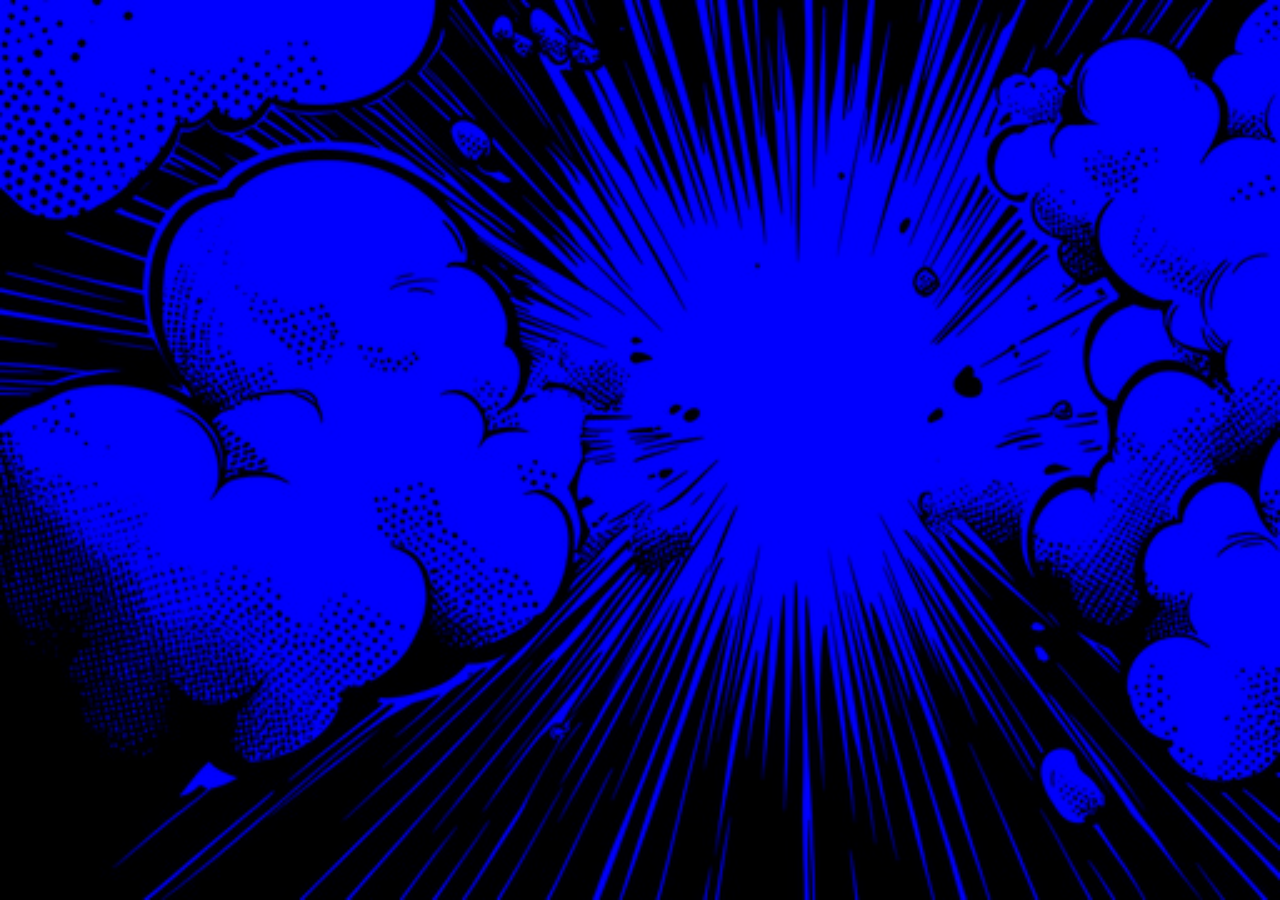
<file: index.htm>
<!DOCTYPE html>
<html lang="en">

	<head>
		<meta charset="UTF-8" />
		<meta name="viewport" content="width=device-width, initial-scale= 1.0" />
		<link rel="stylesheet" href="assets/style.css">
		<title>WHAHAFENVELLA</title>

	</head> 
	<body>
		<audio controls autoplay hidden loop >
  			<source src="assets/VAM1.mp3" type="audio/mp3">
		</audio>
		<img src="assets/wahafenvella.gif">
		<div class="card">
			<p>
				WHA HAFEN VELLA?
				<button onclick="location.href='2.htm'">Next</button>
			</p>
		</div>
	</body>
</html>
</file>
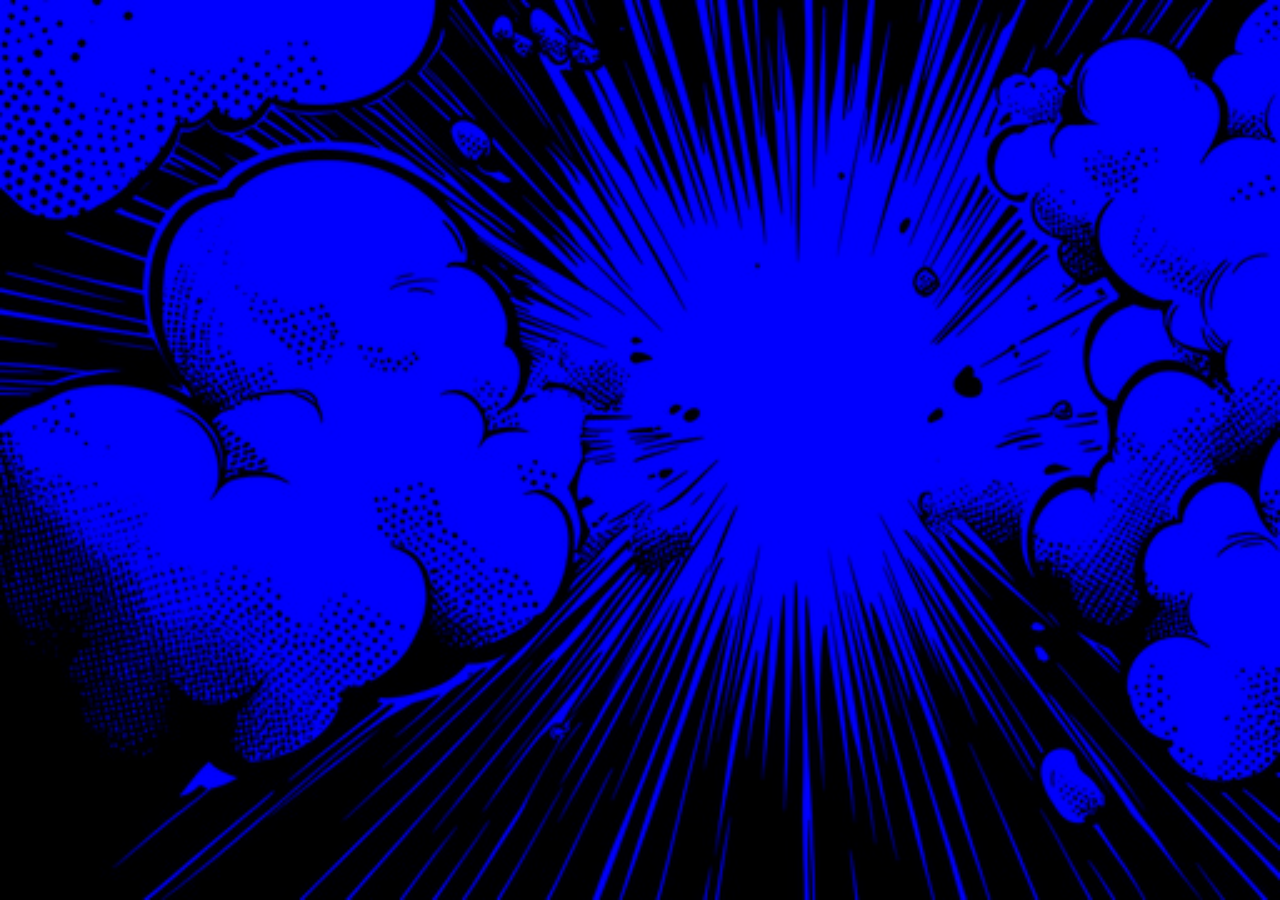
<file: 2.htm>
<!DOCTYPE html>
<html lang="en">

	<head>
		<meta charset="UTF-8" />
		<meta name="viewport" content="width=device-width, initial-scale= 1.0" />
		<link rel="stylesheet" href="assets/style.css">
		<title>Sample</title>
	</head>
	<body>
		<audio controls autoplay hidden loop>
  			<source src="assets/VAM2.mp3" type="audio/mp3">
		</audio> 
		<img src="assets/whyucrying.gif">
		<div class="card">
			<p>
				WHY ARE U CRYING AGAIN?
				<button onclick="location.href='3.htm'">Next</button>
			</p>
		</div>
	</body>
</html>
</file>
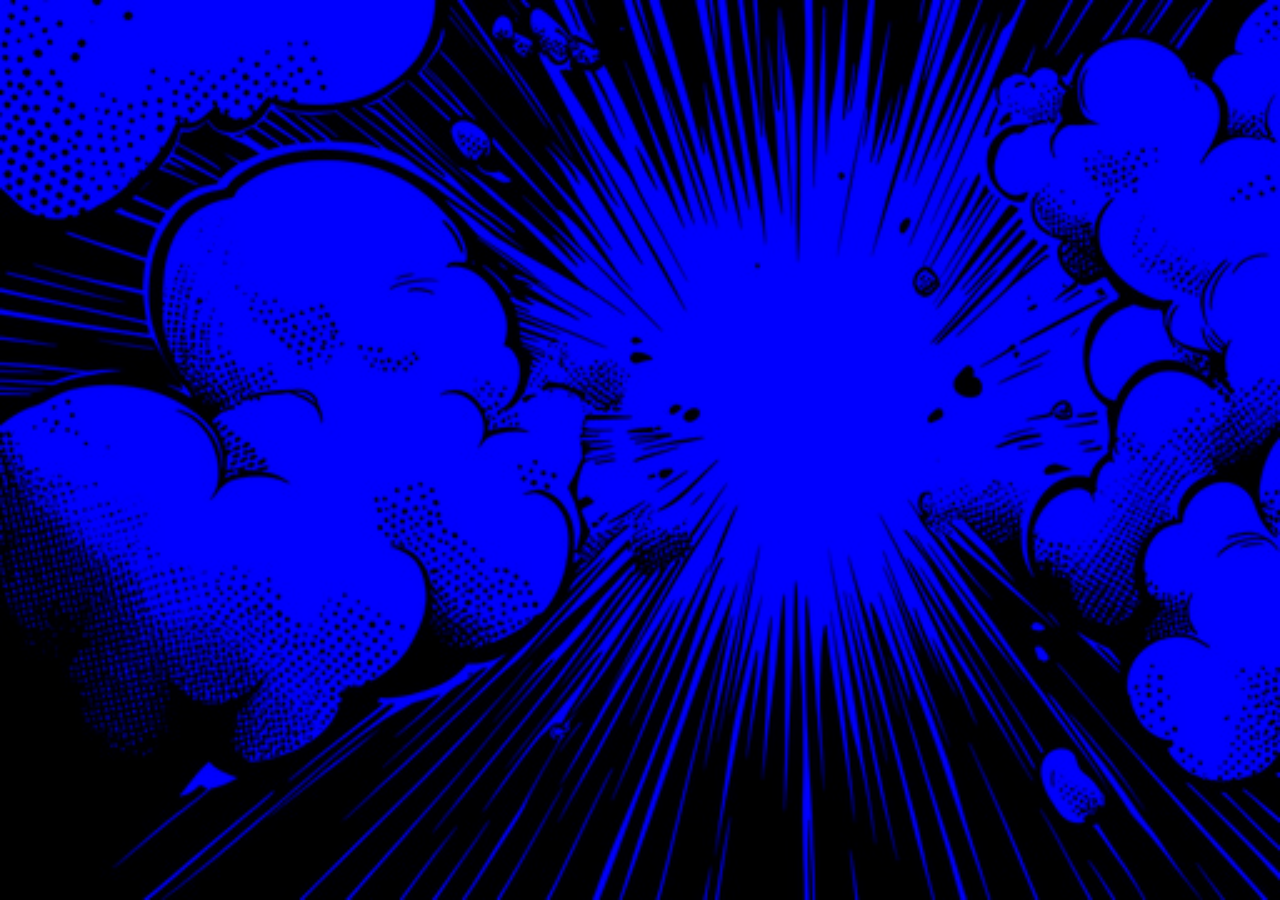
<file: 3.htm>
<!DOCTYPE html>
<html lang="en">

	<head>
		<meta charset="UTF-8" />
		<meta name="viewport" content="width=device-width, initial-scale= 1.0" />
		<link rel="stylesheet" href="assets/style.css">
		<title>WHAHAFENVELLA</title>
	</head> 
	<body>

		<audio controls autoplay hidden loop>
  			<source src="assets/VAM3.mp3" type="audio/mp3">
		</audio>
		<img src="assets/wahafenvella1.gif">
		<div class="card">
			<p>
				I KNOW.. VHAMFIRE RIGHT? VAMPHIRE WIL FEYT TO ME!
				<button onclick="location.href='4.htm'">Next</button>
			</p>
		</div>
	</body>
</html>
</file>
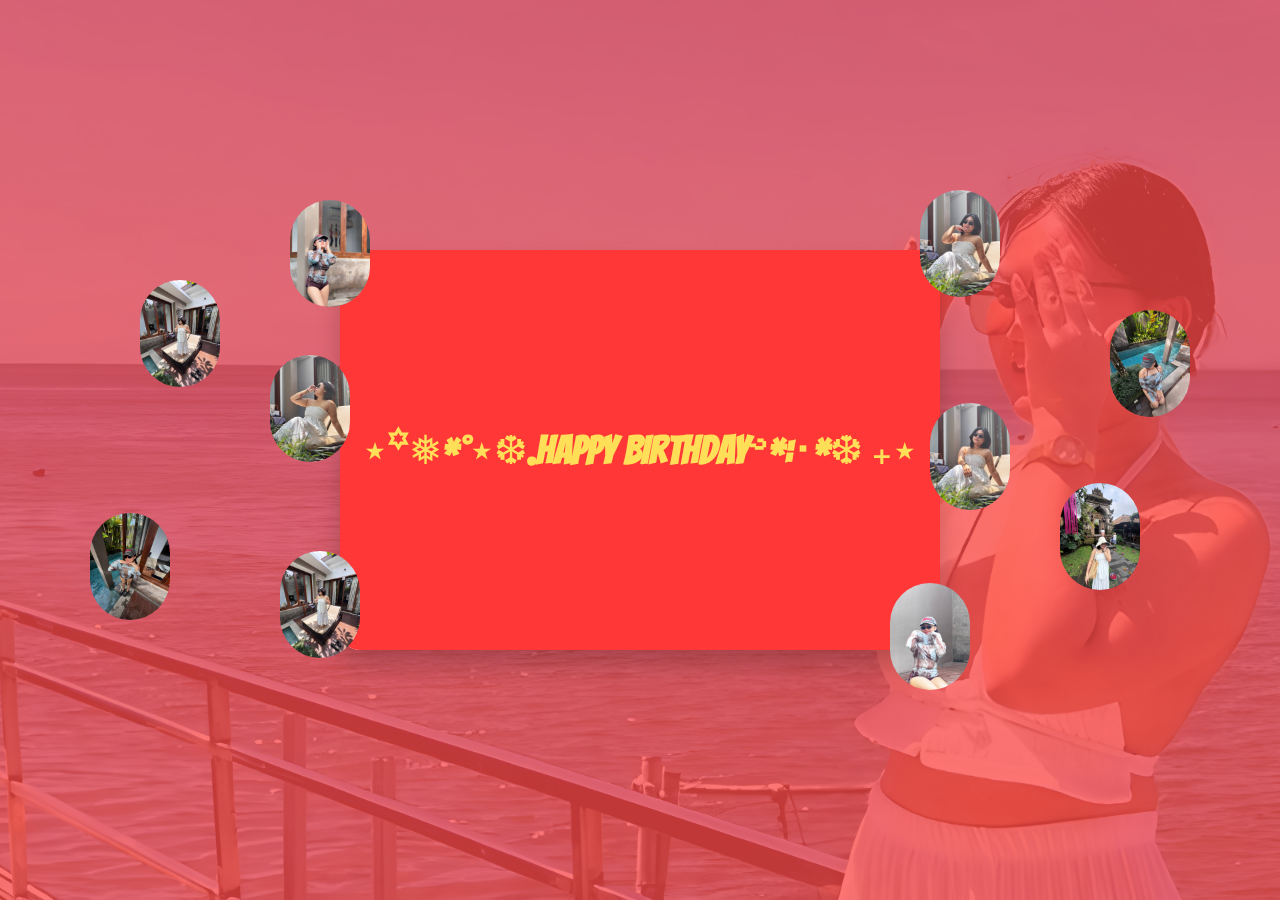
<file: 7.htm>
<!DOCTYPE html>
<html lang="en">
<head>
  <meta charset="UTF-8" />
  <meta name="viewport" content="width=device-width, initial-scale=1.0"/>
  <title>Happy Birthday!</title>
  <link rel="stylesheet" href="assets/style1.css">
</head>


<body>
  <audio controls autoplay hidden loop>
  	<source src="assets/bdayMusic.mp3" type="audio/mp3">
  </audio> 
  <div class="card-container">
    <div class="card">
      <div class="front">
        <h2>⋆꙳❅*°⋆❆.HAPPY BIRTHDAY࿔*:･*❆ ₊⋆</h2>
      </div>
      <div class="back">
        <h3>⊹₊ ˚‧︵‿₊୨୧₊‿︵‧ ˚ ₊⊹</h3>
          <p>Hi wabiiiii~ HAPPY BIRTHDAY ulit sayo✨🥳 Huggie and kissy for you.
            Ang wish ko for you, have good health and more blessings na dadating sayo🫶🏼
            I know, nitong mga nag daang mga araw ay hindi naging okay or hindi maganda
            ang mga ganap sa buhay mo pero nandito lang ako palagi para sayo, may
            masasandalan ka lagi kapag nada-down ka. Talikuran ka man ng lahat, o kahit
            pa ng mundo, nandito pa rin ako para sayo. Hinding hindi ako mawawala sayo,
            mahal na mahal kita, wabi, my munting Lenlen, ILOVEYOUSOMUCH😚🤍
</p>
          <h3>⊹₊ ˚‧︵‿₊୨୧₊‿︵‧ ˚ ₊⊹</h3>
      </div>
    </div>

    <!-- Floating Images -->
    <img src="assets/IMG_20250608_221119_805.jpg" class="floating-img img1" />
    <img src="assets/IMG_20250608_220819_397.jpg" class="floating-img img2" />
    <img src="assets/IMG_20250608_220811_390.jpg" class="floating-img img3" />
    <img src="assets/IMG_20250319_100212_735.jpg" class="floating-img img4" />
    <img src="assets/IMG_20250608_221128_029.jpg" class="floating-img img5" />
    <img src="assets/IMG_20250608_220814_371.jpg" class="floating-img img6" />
    <img src="assets/IMG_20250319_100212_735.jpg" class="floating-img img7" />
    <img src="assets/IMG_20250319_093625_195.jpg" class="floating-img img8" />
    <img src="assets/IMG_20250319_093624_977.jpg" class="floating-img img9" />
    <img src="assets/IMG_20250319_111948_038.jpg" class="floating-img img10" />
  </div>

</body>
</html>
</file>
<file: assets/style.css>
@import url('https://fonts.googleapis.com/css2?family=Bangers&display=swap');

body{
    background-image: url(bg.jpg);
    background-color: blue;
    background-blend-mode:darken;
    background-repeat: no-repeat;
    background-size: cover;
    font-size: 20px;
    color: rgb(255, 255, 255);
    margin: 0;
    padding: 0;
    height: 100vh;
    display: flex;
    flex-direction: column;
    justify-content: center;
    align-items: center;
    gap: 1rem;
}
.card {
    background: hsla(243, 85%, 76%, 0.73);
    font-family: "Bangers", system-ui;
    font-size: 25px;
    width: 90%;
    max-width: 800px;
    border-radius: 20px;
    border-style: dotted;
    box-shadow: 0 10px 30px rgba(0,0,0,0.15);
    padding: 10px;
    text-align: center;
    opacity: 0;
    animation: fadeIn 1s forwards;
    position: relative;
  }

img{
    margin-top: 5%;
    height: 15;
    width: 200%;
    max-width: 800px;
    border-radius: 20px;
    text-align: center;
    opacity: 0;
    animation: fadeIn 1s forwards;
}

button{
    font-family: "Bangers", system-ui;
}


@keyframes fadeIn {
    to {
      opacity: 1;
    }
}
</file>
<file: assets/style1.css>
@import url('https://fonts.googleapis.com/css2?family=Bangers&display=swap');

body {
      margin: 0;
      padding: 0;
      font-family: 'Segoe UI', sans-serif;
      background-image: url(MicahOp.jpg);
      background-position: center;
      background-repeat: no-repeat;
      background-size: cover;
      height: 100vh;
      display: flex;
      justify-content: center;
      align-items: center;
      overflow: hidden;
    }

    .card-container {
      perspective: 1000px;
      position: relative;
    }

    .card {
      width: 600px;
      height: 400px;
      background-color: #fff;
      border-radius: 20px;
      box-shadow: 0 15px 25px rgba(0, 0, 0, 0.2);
      transition: transform 0.8s;
      transform-style: preserve-3d;
      cursor: pointer;
      position: relative;
    }

    .card:hover {
      transform: rotateY(180deg);
    }

    .card .front, .card .back {
      position: absolute;
      width: 100%;
      height: 100%;
      border-radius: 20px;
      backface-visibility: hidden;
      display: flex;
      justify-content: center;
      align-items: center;
      padding: 5px;
      box-sizing: border-box;
    }

    .card .front {
      background: #ff3737;
    }

    .card .back {
      background: #ff809e;
      transform: rotateY(180deg);
      font-size: 18px;
      text-align: center;
    }

    .floating-img {
      position: absolute;
      width: 80px;
      animation: float 4s ease-in-out infinite;
    }

    .img1 { top: -50px; left: -50px; border-radius: 50px; animation-delay: 0s; }
    .img2 { top: 105px; left: -70px; border-radius: 50px; animation-delay: 1.6s; }
    .img3 { top: -15%; right: -60px; border-radius: 50px; animation-delay: 1s; }
    .img4 { bottom: -2%; left: -60px; border-radius: 50px; animation-delay: 1.8s; }
    .img5 { bottom: -40px; right: -30px; border-radius: 50px; animation-delay: 2.7s; }
    .img6 { bottom: 140px; right: -70px; border-radius: 50px; animation-delay: 2.s; }
    .img7 { top: 30px; left: -200px; border-radius: 50px; animation-delay: 3s; }
    .img8 { top: 60px; right: -250px; border-radius: 50px; animation-delay: 1.6s; }
    .img9 { bottom: 30px; left: -250px; border-radius: 50px; animation-delay: 1.8s; }
    .img10 { bottom: 60px; right: -200px; border-radius: 50px; animation-delay: 0.1s; }

    @keyframes float {
      0%, 100% { transform: translateY(0); }
      50% { transform: translateY(-20px); }
    }

    h2{font-size: 40px; font-family: "Bangers", system-ui; color:#ffde58;}
</file>
